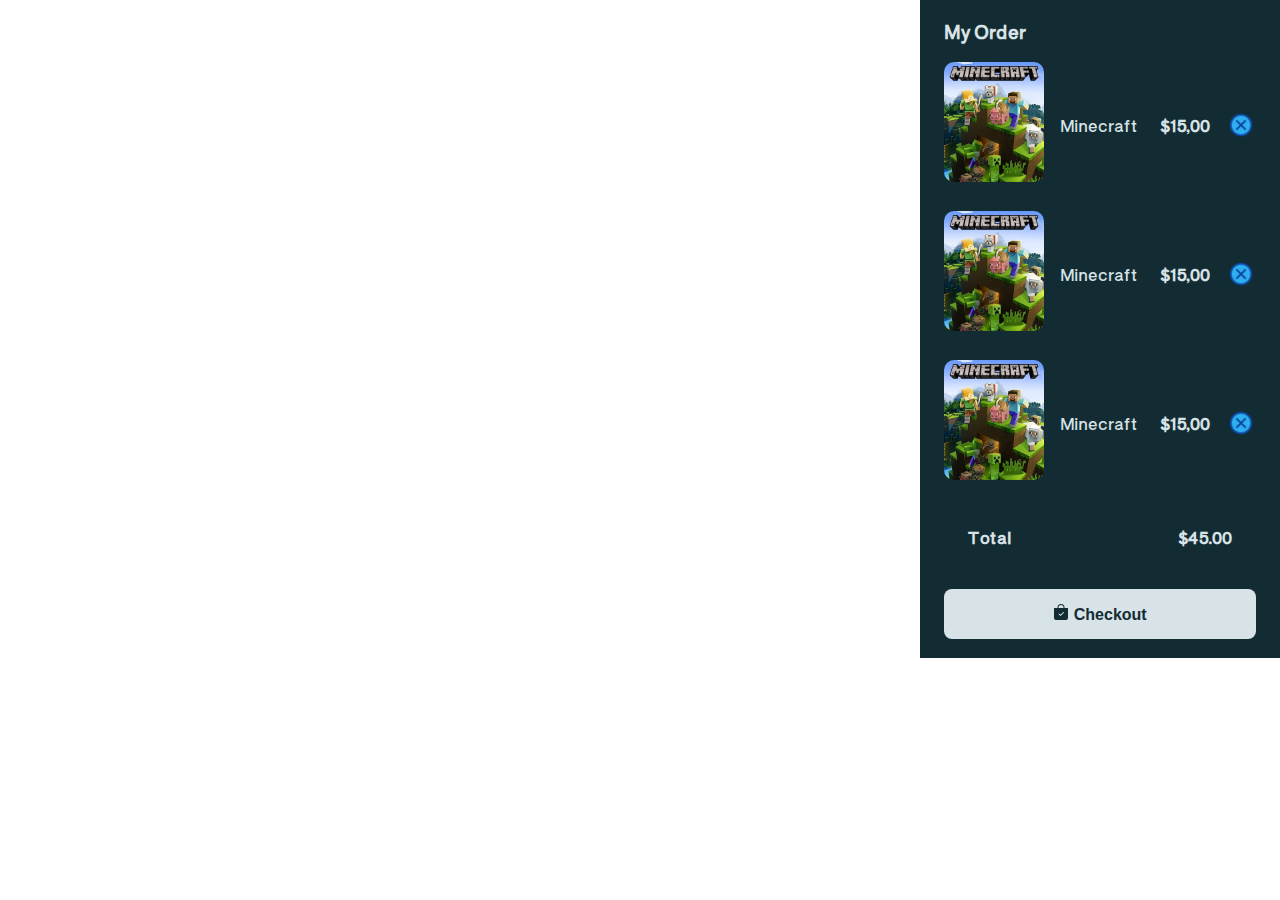
<file: html/aside-cart.html>
<!DOCTYPE html>
<html lang="en">
<head>
    <meta charset="UTF-8">
    <meta http-equiv="X-UA-Compatible" content="IE=edge">
    <meta name="viewport" content="width=device-width, initial-scale=1.0">
    <link rel="preconnect" href="https://fonts.googleapis.com">
    <link rel="preconnect" href="https://fonts.gstatic.com" crossorigin>
    <link href="https://fonts.googleapis.com/css2?family=Shippori+Antique&family=Sofadi+One&display=swap" rel="stylesheet">
    <link rel="stylesheet" href="../css/aside-cart.css">
    <link rel="stylesheet" href="../css/animations.css">
    <title>Aside Cart</title>
</head>
<body>
    <aside class="videgame-cart">
        <div class="videogame-cart-title">
            <p class="title-videogame-cart">My Order</p>
        </div>
        <div class="my-order-content">
            <div class="content-videogame-shop">
                <figure>
                    <img src="../icon/minecraft.jpg" alt="Videogame">
                </figure>
                <p>Minecraft</p>
                <p>$15,00</p>
                <img src="../icon/cancel.png" alt="cancel">
            </div>
            <div class="content-videogame-shop">
                <figure>
                    <img src="../icon/minecraft.jpg" alt="Videogame">
                </figure>
                <p>Minecraft</p>
                <p>$15,00</p>
                <img src="../icon/cancel.png" alt="cancel">
            </div>
            <div class="content-videogame-shop">
                <figure>
                    <img src="../icon/minecraft.jpg" alt="Videogame">
                </figure>
                <p>Minecraft</p>
                <p>$15,00</p>
                <img src="../icon/cancel.png" alt="cancel">
            </div>
            <div class="content-total">
                <p>
                    <span>Total</span>
                </p>
                <p>$45.00</p>
            </div>
            <button class="shop">
                <svg xmlns="http://www.w3.org/2000/svg" width="16" height="16" fill="currentColor" class="bi bi-bag-check-fill" viewBox="0 0 16 16">
                    <path fill-rule="evenodd" d="M10.5 3.5a2.5 2.5 0 0 0-5 0V4h5v-.5zm1 0V4H15v10a2 2 0 0 1-2 2H3a2 2 0 0 1-2-2V4h3.5v-.5a3.5 3.5 0 1 1 7 0zm-.646 5.354a.5.5 0 0 0-.708-.708L7.5 10.793 6.354 9.646a.5.5 0 1 0-.708.708l1.5 1.5a.5.5 0 0 0 .708 0l3-3z"/>
                  </svg> Checkout
            </button>
        </div>
    </aside>
</body>
</html>
</file>
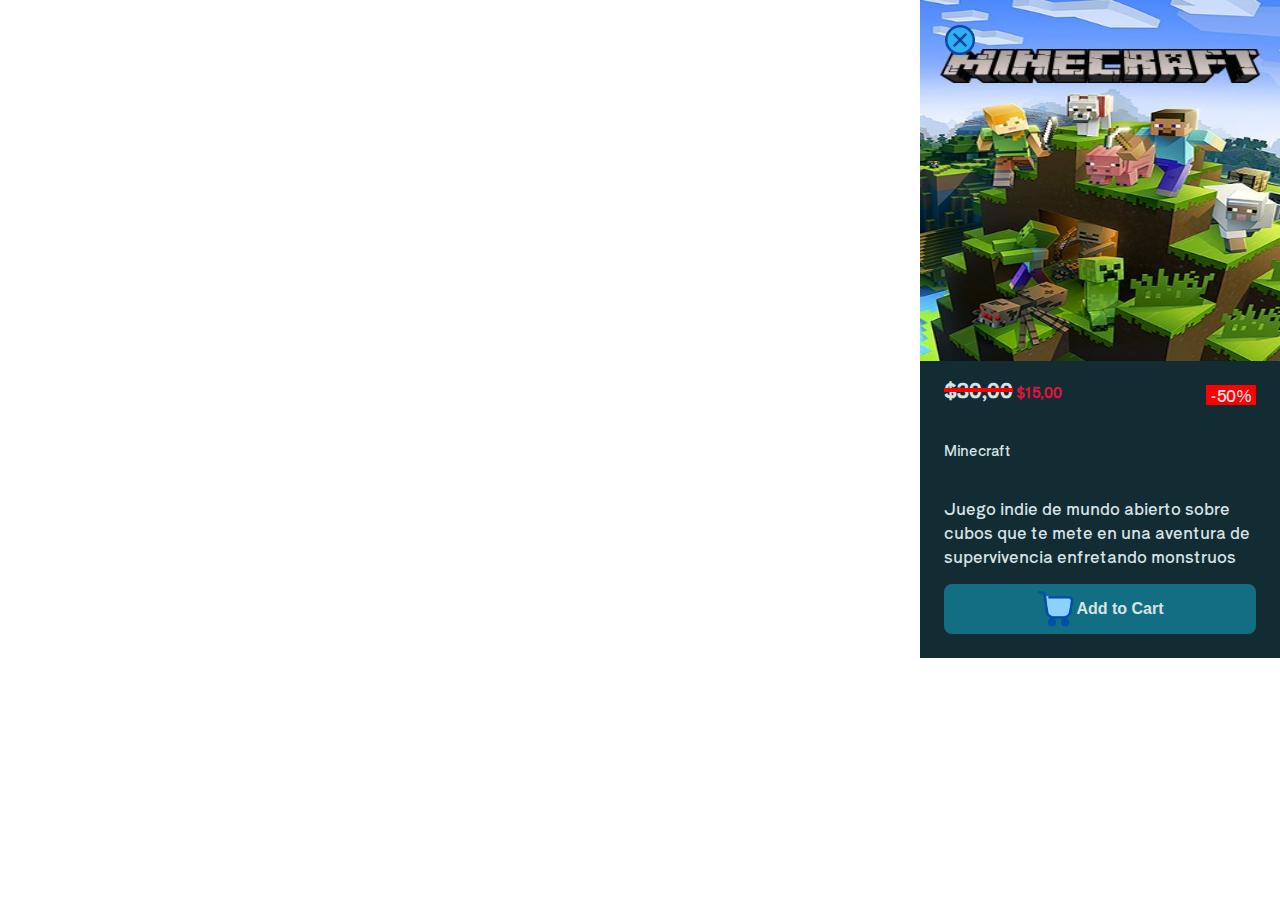
<file: html/aside-product.html>
<!DOCTYPE html>
<html lang="en">
<head>
    <meta charset="UTF-8">
    <meta http-equiv="X-UA-Compatible" content="IE=edge">
    <meta name="viewport" content="width=device-width, initial-scale=1.0">
    <link rel="preconnect" href="https://fonts.googleapis.com">
    <link rel="preconnect" href="https://fonts.gstatic.com" crossorigin>
    <link href="https://fonts.googleapis.com/css2?family=Shippori+Antique&family=Sofadi+One&display=swap" rel="stylesheet">
    <link rel="stylesheet" href="../css/aside-product.css">
    <link rel="stylesheet" href="../css/animations.css">
    <title>Aside Product Detail</title>
</head>
<body>
    <aside class="videogame-detail">
        <div class="videogame-detail-close">
            <img src="../icon/cancel.png" alt="Close">
        </div>
        <img src="../icon/minecraft.jpg" alt="VideoGame">
        <div class="videogame-description">
            <div class="discount-target">
                <p>-50%</p>
            </div>
            <p><span>$30,00</span><span> $15,00</span></p>
            <p>Minecraft</p>
            <p>Juego indie de mundo abierto sobre cubos que te mete en una aventura de supervivencia enfretando monstruos</p>
            <button class="addShoppingCart">
                <img src="../icon/carro-de-la-carretilla.png" alt="AddShoppingCart">
                Add to Cart
            </button>
        </div>
    </aside>
</body>
</html>
</file>
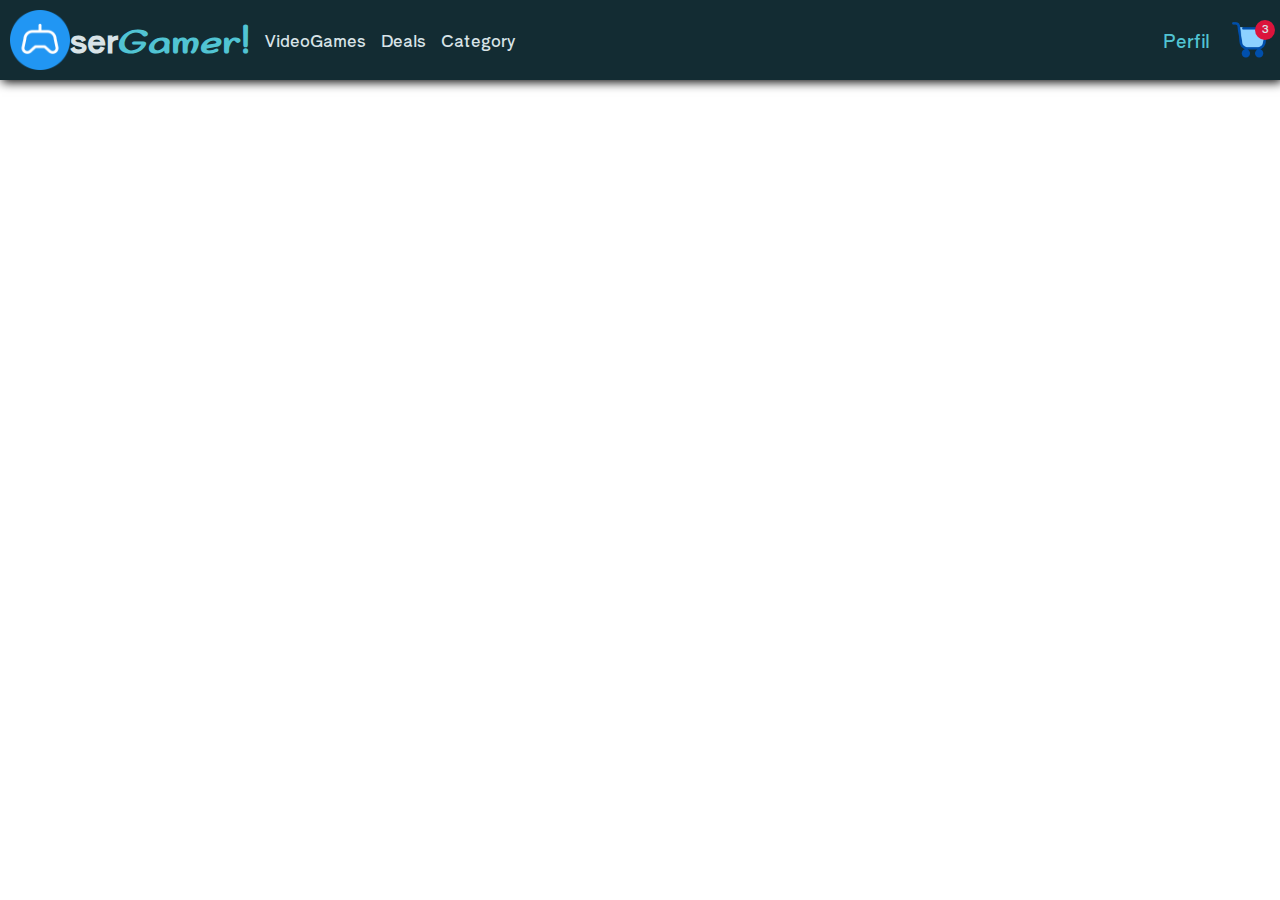
<file: html/header-desktop.html>
<!DOCTYPE html>
<html lang="en">

<head>
    <meta charset="UTF-8">
    <meta http-equiv="X-UA-Compatible" content="IE=edge">
    <meta name="viewport" content="width=device-width, initial-scale=1.0">
    <link rel="preconnect" href="https://fonts.googleapis.com">
    <link rel="preconnect" href="https://fonts.gstatic.com" crossorigin>
    <link href="https://fonts.googleapis.com/css2?family=Shippori+Antique&family=Sofadi+One&display=swap" rel="stylesheet">
    <link rel="stylesheet" href="../css/header-responsive.css">
    <link rel="stylesheet" href="../css/animations.css">
    <title>HeaderResponsive</title>
</head>

<body>
    <nav>
        <div class="container">
        <img src="../icon/barra-de-menus.png" alt="menu" class="menu">
        <div class="navbar-left">
            <div class="logo">
                <img src="../icon/palanca-de-mando.png" alt="logo" class="logo-image">
                <h2 class="logo-title">ser<span class="logo-title-gamer">Gamer!</span></h2>
            </div>

            <ul>
                <li><a href="#">VideoGames</a></li>
                <li><a href="#">Deals</a></li>
                <li><a href="#">Category</a></li>
            </ul>

        </div>
        <div class="navbar-right">
            <ul>
                <li class="navbar-right-perfil">Perfil</li>
                <li class="navbar-right-shoppingCar">
                    <img src="../icon/carro-de-la-carretilla.png" alt="carrito" class="shoppingCar-imgage">
                    <div>3</div>
                </li>
            </ul>
        </div>
        </div>
    </nav>
</body>

</html>
</file>
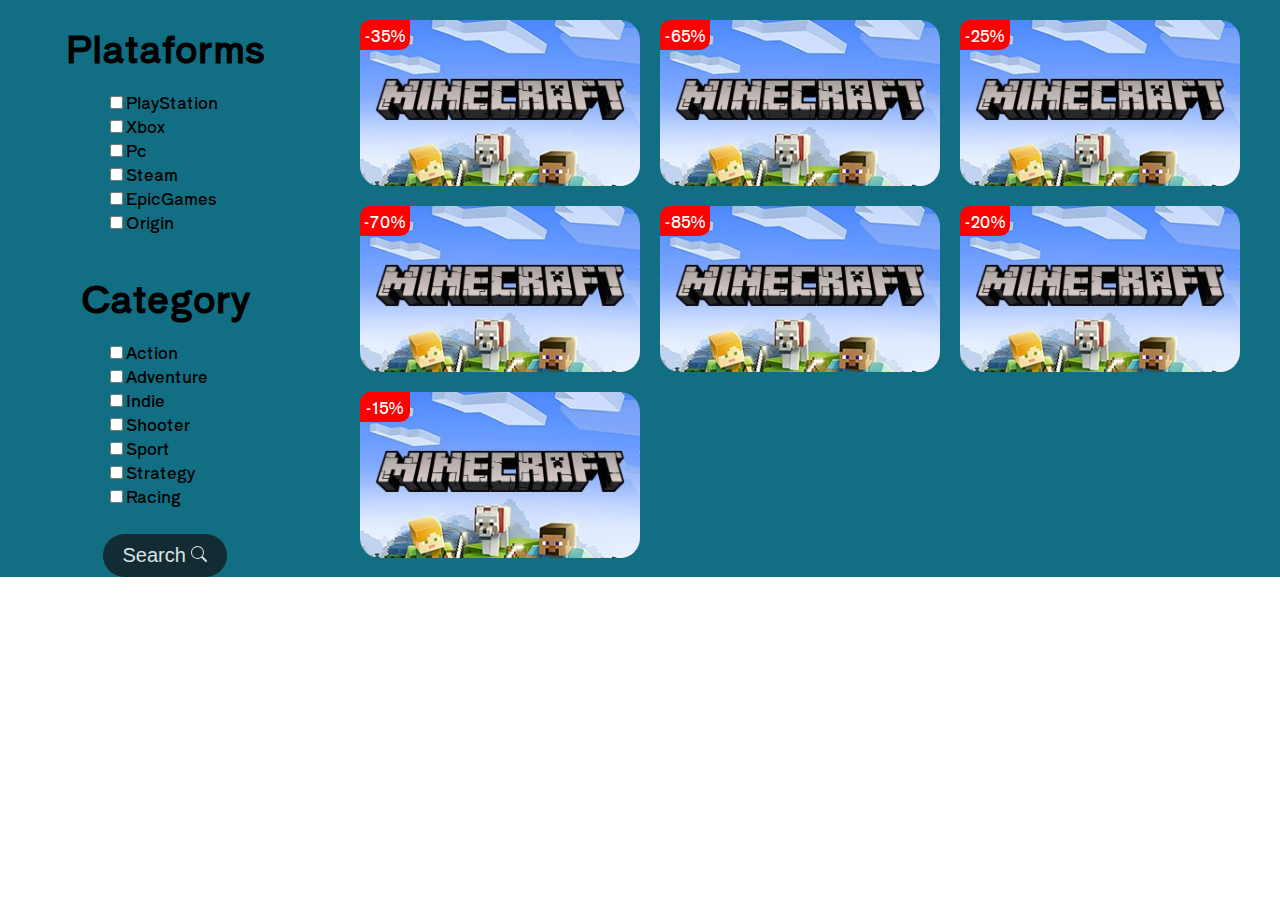
<file: html/main.html>
<!DOCTYPE html>
<html lang="en">
<head>
    <meta charset="UTF-8">
    <meta http-equiv="X-UA-Compatible" content="IE=edge">
    <meta name="viewport" content="width=device-width, initial-scale=1.0">
    <link rel="preconnect" href="https://fonts.googleapis.com">
    <link rel="preconnect" href="https://fonts.gstatic.com" crossorigin>
    <link href="https://fonts.googleapis.com/css2?family=Shippori+Antique&family=Sofadi+One&display=swap" rel="stylesheet">
    <link rel="stylesheet" href="../css/main-responsive.css">
    <link rel="stylesheet" href="../css/animations.css">
    <title>MainResponsive</title>
</head>
<body>
    <section>
        <div class="container">
            <div class="search-column">
                <div class="plataform">
                    <h2>Plataforms</h2>
                    <ul>
                        <li><input type="checkbox" name="PlayStation" id="PlayStation">PlayStation</li>
                        <li><input type="checkbox" name="Xbox" id="Xbox">Xbox</li>
                        <li><input type="checkbox" name="Pc" id="Pc">Pc</li>
                        <li><input type="checkbox" name="Steam" id="Steam">Steam</li>
                        <li><input type="checkbox" name="EpicGames" id="EpicGames">EpicGames</li>
                        <li><input type="checkbox" name="Origin" id="Origin">Origin</li>
                    </ul>
                </div>
                <div class="category">
                    <h2>Category</h2>
                    <ul>
                        <li><input type="checkbox" name="Action" id="Action">Action</li>
                        <li><input type="checkbox" name="Adventure" id="Adventure">Adventure</li>
                        <li><input type="checkbox" name="Indie" id="Indie">Indie</li>
                        <li><input type="checkbox" name="Shooter" id="Shooter">Shooter</li>
                        <li><input type="checkbox" name="Sport" id="Sport">Sport</li>
                        <li><input type="checkbox" name="Strategy" id="Strategy">Strategy</li>
                        <li><input type="checkbox" name="Racing" id="Racing">Racing</li>
                    </ul>
                </div>
                <div class="search-button">
                    <button type="button">Search <svg xmlns="http://www.w3.org/2000/svg" width="16" height="16" fill="currentColor" class="bi bi-search" viewBox="0 0 16 16">
                        <path d="M11.742 10.344a6.5 6.5 0 1 0-1.397 1.398h-.001c.03.04.062.078.098.115l3.85 3.85a1 1 0 0 0 1.415-1.414l-3.85-3.85a1.007 1.007 0 0 0-.115-.1zM12 6.5a5.5 5.5 0 1 1-11 0 5.5 5.5 0 0 1 11 0z"/>
                      </svg></button>
                </div>
            </div>
            <div class="videogames-card">
                <div class="card">
                    <div class="contents">
                        <h2 class="title">Minecraft</h2>
                        <p class="price">Price: $ 30</p>
                        <p class="plataform-icon"><svg xmlns="http://www.w3.org/2000/svg" width="16" height="16" fill="currentColor" class="bi bi-playstation" viewBox="0 0 16 16">
                            <path d="M15.858 11.451c-.313.395-1.079.676-1.079.676l-5.696 2.046v-1.509l4.192-1.493c.476-.17.549-.412.162-.538-.386-.127-1.085-.09-1.56.08l-2.794.984v-1.566l.161-.054s.807-.286 1.942-.412c1.135-.125 2.525.017 3.616.43 1.23.39 1.368.962 1.056 1.356ZM9.625 8.883v-3.86c0-.453-.083-.87-.508-.988-.326-.105-.528.198-.528.65v9.664l-2.606-.827V2c1.108.206 2.722.692 3.59.985 2.207.757 2.955 1.7 2.955 3.825 0 2.071-1.278 2.856-2.903 2.072Zm-8.424 3.625C-.061 12.15-.271 11.41.304 10.984c.532-.394 1.436-.69 1.436-.69l3.737-1.33v1.515l-2.69.963c-.474.17-.547.411-.161.538.386.126 1.085.09 1.56-.08l1.29-.469v1.356l-.257.043a8.454 8.454 0 0 1-4.018-.323Z"/>
                          </svg></p>
                        <div class="discount">
                            <p>-<span>35</span>%</p>
                        </div>
                    </div>
                </div>
                <div class="card">
                    <div class="contents">
                        <h2 class="title">Minecraft</h2>
                        <p class="price">Price: $ 30</p>
                        <p class="plataform-icon"><svg xmlns="http://www.w3.org/2000/svg" width="16" height="16" fill="currentColor" class="bi bi-laptop" viewBox="0 0 16 16">
                            <path d="M13.5 3a.5.5 0 0 1 .5.5V11H2V3.5a.5.5 0 0 1 .5-.5h11zm-11-1A1.5 1.5 0 0 0 1 3.5V12h14V3.5A1.5 1.5 0 0 0 13.5 2h-11zM0 12.5h16a1.5 1.5 0 0 1-1.5 1.5h-13A1.5 1.5 0 0 1 0 12.5z"/>
                          </svg></p>
                        <div class="discount">
                            <p>-<span>65</span>%</p>
                        </div>
                    </div>
                </div>
                <div class="card">
                    <div class="contents">
                        <h2 class="title">Minecraft</h2>
                        <p class="price">Price: $ 30</p>
                        <p class="plataform-icon"><svg xmlns="http://www.w3.org/2000/svg" width="16" height="16" fill="currentColor" class="bi bi-xbox" viewBox="0 0 16 16">
                            <path d="M7.202 15.967a7.987 7.987 0 0 1-3.552-1.26c-.898-.585-1.101-.826-1.101-1.306 0-.965 1.062-2.656 2.879-4.583C6.459 7.723 7.897 6.44 8.052 6.475c.302.068 2.718 2.423 3.622 3.531 1.43 1.753 2.088 3.189 1.754 3.829-.254.486-1.83 1.437-2.987 1.802-.954.301-2.207.429-3.239.33Zm-5.866-3.57C.589 11.253.212 10.127.03 8.497c-.06-.539-.038-.846.137-1.95.218-1.377 1.002-2.97 1.945-3.95.401-.417.437-.427.926-.263.595.2 1.23.638 2.213 1.528l.574.519-.313.385C4.056 6.553 2.52 9.086 1.94 10.653c-.315.852-.442 1.707-.306 2.063.091.24.007.15-.3-.319Zm13.101.195c.074-.36-.019-1.02-.238-1.687-.473-1.443-2.055-4.128-3.508-5.953l-.457-.575.494-.454c.646-.593 1.095-.948 1.58-1.25.381-.237.927-.448 1.161-.448.145 0 .654.528 1.065 1.104a8.372 8.372 0 0 1 1.343 3.102c.153.728.166 2.286.024 3.012a9.495 9.495 0 0 1-.6 1.893c-.179.393-.624 1.156-.82 1.404-.1.128-.1.127-.043-.148ZM7.335 1.952c-.67-.34-1.704-.705-2.276-.803a4.171 4.171 0 0 0-.759-.043c-.471.024-.45 0 .306-.358A7.778 7.778 0 0 1 6.47.128c.8-.169 2.306-.17 3.094-.005.85.18 1.853.552 2.418.9l.168.103-.385-.02c-.766-.038-1.88.27-3.078.853-.361.176-.676.316-.699.312a12.246 12.246 0 0 1-.654-.319Z"/>
                          </svg></p>
                        <div class="discount">
                            <p>-<span>25</span>%</p>
                        </div>
                    </div>
                </div>
                <div class="card">
                    <div class="contents">
                        <h2 class="title">Minecraft</h2>
                        <p class="price">Price: $ 30</p>
                        <p class="plataform-icon"><svg xmlns="http://www.w3.org/2000/svg" width="16" height="16" fill="currentColor" class="bi bi-steam" viewBox="0 0 16 16">
                            <path d="M.329 10.333A8.01 8.01 0 0 0 7.99 16C12.414 16 16 12.418 16 8s-3.586-8-8.009-8A8.006 8.006 0 0 0 0 7.468l.003.006 4.304 1.769A2.198 2.198 0 0 1 5.62 8.88l1.96-2.844-.001-.04a3.046 3.046 0 0 1 3.042-3.043 3.046 3.046 0 0 1 3.042 3.043 3.047 3.047 0 0 1-3.111 3.044l-2.804 2a2.223 2.223 0 0 1-3.075 2.11 2.217 2.217 0 0 1-1.312-1.568L.33 10.333Z"/>
                            <path d="M4.868 12.683a1.715 1.715 0 0 0 1.318-3.165 1.705 1.705 0 0 0-1.263-.02l1.023.424a1.261 1.261 0 1 1-.97 2.33l-.99-.41a1.7 1.7 0 0 0 .882.84Zm3.726-6.687a2.03 2.03 0 0 0 2.027 2.029 2.03 2.03 0 0 0 2.027-2.029 2.03 2.03 0 0 0-2.027-2.027 2.03 2.03 0 0 0-2.027 2.027Zm2.03-1.527a1.524 1.524 0 1 1-.002 3.048 1.524 1.524 0 0 1 .002-3.048Z"/>
                          </svg></p>
                        <div class="discount">
                            <p>-<span>70</span>%</p>
                        </div>
                    </div>
                </div>
                <div class="card">
                    <div class="contents">
                        <h2 class="title">Minecraft</h2>
                        <p class="price">Price: $ 30</p>
                        <p class="plataform-icon">Pc</p>
                        <div class="discount">
                            <p>-<span>85</span>%</p>
                        </div>
                    </div>
                </div>
                <div class="card">
                    <div class="contents">
                        <h2 class="title">Minecraft</h2>
                        <p class="price">Price: $ 30</p>
                        <p class="plataform-icon">Pc</p>
                        <div class="discount">
                            <p>-<span>20</span>%</p>
                        </div>
                    </div>
                </div>
                <div class="card">
                    <div class="contents">
                        <h2 class="title">Minecraft</h2>
                        <p class="price">Price: $ 30</p>
                        <p class="plataform-icon">Pc</p>
                        <div class="discount">
                            <p>-<span>15</span>%</p>
                        </div>
                    </div>
                </div>
            </div>
        </div>
    </section>
</body>
</html>
</file>
<file: css/aside-cart.css>
/* font-family: 'Shippori Antique', sans-serif;
    font-family: 'Sofadi One', cursive; */

*{
    box-sizing: border-box;
}

body{
    margin: 0;
    font-family: 'Shippori Antique', sans-serif;
}

.videgame-cart{
    background-color: #132C33;
    color: #D8E3E7;
    width: 360px;
    padding: 0 24px 19px 24px;
    box-sizing: border-box;
    position: absolute;
    right: 0;
}

.videogame-cart-title{
    display: flex;
}

.title-videogame-cart{
    font-size: 18px;
      font-weight: bold;
}

.content-total{
    display: grid;
      grid-template-columns: auto 1fr;
      gap: 16px;
      align-items: center;
      margin-bottom: 24px;
      border-radius: 8px;
      padding: 0 24px;
}

.content-total p:nth-child(1){
    display: flex;
    flex-direction: column;
}

.content-total p span:nth-child(1){
    font-size: 16px;
      font-weight: bold;
}

.content-total p:nth-child(2){
    text-align: end;
    font-weight: bold;
}

.content-videogame-shop{
    display: grid;
    grid-template-columns: auto 1fr auto auto;
    gap: 16px;
    margin-bottom: 24px;
    align-items: center;
}

.content-videogame-shop figure {
    margin: 0;
}

.content-videogame-shop figure img {
    width: 100px;
    height: 120px;
    border-radius: 10px;
    object-fit: cover;
}

.content-videogame-shop p:nth-child(2){
    animation-name: videogameShopColor;
    animation-duration: 1.5s;
    animation-iteration-count: infinite;
    animation-direction: alternate;
}

.content-videogame-shop p:nth-child(3){
    font-size: 16px;
    font-weight: bold;
}

.content-videogame-shop img:nth-child(4){
    width: 30px;
}

.shop{
    background-color: #D8E3E7;
    border-radius: 8px;
    border: none;
    color: #132C33;
    width: 100%;
    cursor: pointer;
    font-size: 16px;
    font-weight: bold;
    height: 50px;
    transition: all 500ms ease;
}

.shop:hover{
    color: #D8E3E7;
    background-color: #126E82;
}

@media (max-width: 640px) {
    .videgame-cart {
      width: 100%;
    }
  }
</file>
<file: css/animations.css>
/* HEADER */

@keyframes navbarOptionHover {
    0%{
        color: crimson;
        border-bottom: 2px solid crimson;
    }

    25%{
        color: orange;
        border-bottom: 2px solid orange;
    }

    35%{
        color: pink;
        border-bottom: 2px solid pink;
    }

    50%{
        color: blueviolet;
        border-bottom: 2px solid blueviolet;
    }

    65%{
        color: rgb(178, 65, 253);
        border-bottom: 2px solid rgb(178, 65, 253);
    }

    75%{
        color: blue;
        border-bottom: 2px solid blue;
    }

}

@keyframes saltoPrecio{
    0%{
        transform: translateY(0);
    }

    25%{
        transform: translateY(-50%); 
    }

    50%{
        transform: translateY(-100%);
        background:#51C4D3;
    }

    75%{
        transform: translateY(-50%);
    }

    100%{
        transform: translateY(0);
        background: crimson;
    }

}

@keyframes escalaCarrito{
    0%{
        transform: scale(1.5);
    }

    25%{
        transform: scale(1.5);
        transform: rotate(-5deg);
    }

    50%{
        transform: rotate(-10deg);
    }

    75%{
        transform: scale(1.5);
    }

    100%{
        transform: scale(1);
    }
}

/* ASIDE SHOPPINNG CART */

@keyframes videogameShopColor {
    0%{
        color: crimson;
    }

    25%{
        color: orange;
    }

    35%{
        color: pink;
    }

    50%{
        color: blueviolet;
    }

    65%{
        color: rgb(178, 65, 253);
    }

    75%{
        color: blue;
    }
}

/* ASIDE PERFIL */

@keyframes menuPerfil {
    0%{
        color: crimson;
    }

    25%{
        color: orange;
    }

    35%{
        color: pink;
    }

    50%{
        color: blueviolet;
    }

    65%{
        color: rgb(178, 65, 253);
    }

    75%{
        color: blue;
    }
}
</file>
<file: css/aside-product.css>
/* font-family: 'Shippori Antique', sans-serif;
    font-family: 'Sofadi One', cursive; */

*{
    box-sizing: border-box;
}

body{
    margin: 0;
    font-family: 'Shippori Antique', sans-serif;
}

.videogame-detail{
    background-color: #132C33;
    width: 360px;
    padding-bottom: 24px;
    position: absolute;
    right: 0;
}

.videogame-detail-close{
    text-align: center;
    width: 40px;
    height: 40px;
    position: absolute;
    top: 20px;
    left: 20px;
}

.videogame-detail-close:hover{
    cursor: pointer;
}

.videogame-detail-close img{
    width: 100%;
}

.videogame-detail > img:nth-child(2) {
    width: 100%;
    height: 361px;
}

.videogame-description{
    position: relative;
    margin: 9px 24px 0 24px;
    color: #D8E3E7;
}

.discount-target{
    top: 10px;
    right: 0;
    position: absolute;
    display: flex;
    align-items: center;
    justify-content: center;
    background-color: red;
    width: 50px;
    height: 20px;
}

.videogame-description p:nth-child(2){
    font-weight: bold;
    font-size: 20px;
    margin-top: 0;
    margin-bottom: 4px;
}

.videogame-description p:nth-child(2) span:nth-child(1){
    text-decoration:line-through 4px red;
}

.videogame-description p:nth-child(2) span:nth-child(2){
    font-size: 14px;
    color: crimson;
}

.videogame-description p:nth-child(2){
    font-size: 20px;
    margin-top: 0;
    margin-bottom: 36px;
}

.videogame-description p:nth-child(3){
    font-size: 14px;
    margin-top: 0;
    margin-bottom: 36px;
}

.addShoppingCart{
    display: flex;
    align-items: center;
    justify-content: center;
    color: #D8E3E7;
    background-color: #126E82;
    font-size: 16px;
    border-radius: 8px;
    border: none;
    width: 100%;
    cursor: pointer;
    font-weight: bold;
    height: 50px;
    transition: all 500ms ease;
}

.addShoppingCart img{
    width: 40px;
}

.addShoppingCart:hover{
    color: #132C33;
    background-color: #D8E3E7;
}

@media (max-width: 640px) {
    .videogame-detail {
      width: 100%;
    }
    .videogame-description{     
        margin: 33px 24px 0 24px;
    }
  }
</file>
<file: css/header-responsive.css>
/* font-family: 'Shippori Antique', sans-serif;
    font-family: 'Sofadi One', cursive; */
    *{
        box-sizing: border-box;
    }
    body{
        margin: 0;
        font-family: 'Shippori Antique', sans-serif;
    }

    .container{
        max-width: 1400px;
        margin: auto;
    }

    nav{
        background-color: #132C33;
        box-shadow: 2px 2px 10px rgb(0,0,0);
    }

    nav .container{
        display: flex; 
        justify-content: space-between;
        align-items: center;
        padding: 10px;
        height: 80px;
    }

    .menu{
        display: none;
    }

    .navbar-left{
        display: grid;
        grid-template-columns: auto auto;
        gap: 10px;
        animation-name: opacidadNavBarLeft;
        animation-iteration-count: 1;
        animation-direction: alternate-reverse;
    }

    .logo{
        display: flex;
        align-items: center;
    }

    .logo-image{
        width: 60px;
    }

    .logo-title{
        margin: 0;
        font-size: 2em;
        color: #D8E3E7;
        cursor:default;
    }

    .logo-title span{
        color: #51C4D3;
        font-family: 'Sofadi One', cursive;
        font-size: 1.2em;
    }

    .navbar-left ul{
        margin: 0;
        padding: 0;
        list-style: none;
        display: flex;
        align-items: center;
        justify-content: center;
        gap: 5px;
    }

    .navbar-left a{
        color: #D8E3E7;
        text-decoration: none;
        padding: 5px;
        transition: all 50ms;
    }

    .navbar-left li:first-child a:hover{ 
        color: blue;
        border-bottom: 2px solid blue;
        animation-name: navbarOptionHover;
        animation-duration: 500ms;
        animation-iteration-count: 1;
        animation-direction: alternate;
    }

    .navbar-left li:nth-child(2) a:hover{ 
        color: rgb(20, 224, 20);
        border-bottom: 2px solid rgb(20, 224, 20);
        animation-name: navbarOptionHover;
        animation-duration: 500ms;
        animation-iteration-count: 1;
        animation-direction: alternate;
        animation-fill-mode: forwards;
    }

    .navbar-left li:nth-child(3) a:hover{ 
        color: yellow;
        border-bottom: 2px solid yellow;
        animation-name: navbarOptionHover;
        animation-duration: 500ms;
        animation-iteration-count: 1;
        animation-direction: alternate;
        animation-fill-mode: forwards;
    }

    .navbar-right{
        display: grid;
        grid-template-rows: auto;
    }

    .navbar-right ul{
        margin: 0;
        padding: 0;
        display: flex;
        align-items: center;
        justify-content: center;
        list-style: none;
        gap: 20px;
    }

    .navbar-right-perfil{
        color: #51C4D3;
        font-size: 1.1em;
        cursor: default;
    }

    .navbar-right-shoppingCar{
        display: flex;
    }

    .navbar-right-shoppingCar img{
        width: 40px;
        position: relative;
        animation-name: escalaCarrito;
        animation-duration: 500ms;
        animation-iteration-count: 1;
        animation-direction: alternate;
        animation-delay: 500ms;
    }

    .navbar-right-shoppingCar div{
        right: 5px;
        position: absolute;
        width: 20px;
        height: 20px;
        text-align: center;
        color: #D8E3E7;
        background-color: crimson;
        border-radius: 100%;
        font-size: 0.7em;
        animation-name: saltoPrecio;
        animation-duration: 500ms;
        animation-iteration-count: 1;
        animation-direction: alternate;
        animation-delay: 500ms;
    }

    @media (max-width: 720px){
        .menu{
            display: block;
            width: 55px;
            margin-right: 10px;
        }
        .navbar-left ul{
            display: none;
        }
        .navbar-right-perfil{
        display: none;
        }
    }

    @media (max-width: 540px){

        nav .container{
            height: 35vw;
            justify-content: center;
        }

        .navbar-right-shoppingCar div{
            position: relative;
        }

    }
</file>
<file: css/main-responsive.css>
/* font-family: 'Shippori Antique', sans-serif;
    font-family: 'Sofadi One', cursive; */

*{
    box-sizing: border-box;
}

body{
    margin: 0;
    font-family: 'Shippori Antique', sans-serif;
}

.container{
    max-width: 1400px;
    margin: auto;
}

section{
    background-color: #126E82;
}

section .container{
    display: grid;
    grid-template-columns: 25% 75%;
}

.search-column{
    display: flex;
    flex-direction: column;
    align-items: center;
    padding-left: 10px;
}

.search-column h2{
    margin: 0;
} 

.search-column ul{
    list-style: none;
}

.plataform{
    padding: 20px 0px 10px;
    text-align: justify ;
}

.plataform h2{
    font-size: 2.3em;
}

.plataform ul{
    text-align: justify;
}

.category{
    padding: 10px 0px 10px;
    text-align: justify;
}

.category h2{
    font-size: 2.3em;
}

.category ul{
    padding: 0px 0px 0px 25px;
    text-align: justify;
}

.search-button button{
    cursor: pointer;
    font-size: 20px;
    padding: 10px 20px;
    border-radius: 30px;
    border: 0;
    background-color: #132C33;
    color: #D8E3E7;
    transition: all 500ms ease;
}

.search-button button:hover{
    background-color: #D8E3E7;
    color: #132C33;
    font-weight: bold;
}

.videogames-card{
    display: grid;
    grid-template-columns: repeat(auto-fill,280px);
    place-content: center;
    gap: 20px;
    padding: 10px;
}

.card{
    background-image: url(../icon/minecraft.jpg);
    background-repeat: no-repeat;
    background-position: center;
    background-position-y: 0;
    background-size: 100%;
    border-radius: 20px;
    width: 280px;
    transition: all 500ms ease;
}

.card:hover{
    background-size: 120%;
}

.contents{
    position: relative;
    display: flex;
    flex-direction: column;
    text-align: center;
    justify-content: center;
    align-items: center;
    color: transparent;
    transition: all 500ms ease;
    border-radius: 20px;
    height: 100%;
}

.contents h2{
    margin: 0;
    font-size: 2.3em;
}

.contents button{
    border: 0;
    color: transparent;
    background-color: transparent;
}

.contents:hover{
    background: rgba(0, 0, 0, 0.5);
    color: white;
}

.discount{
    display: flex;
    align-items: center;
    justify-content: center;
    position: absolute;
    top: 0;
    left: 0;
    width: 50px;
    height: 30px;
    background-color: red;
    color: white;
    border-radius: 10px 0px 10px 0px;
}

@media (max-width: 830px) {
    .plataform{
        padding: 0;
        text-align: justify;
    }
    
    .plataform ul{
        padding: 0;
        text-align: justify;
    }
    
    .category{
        padding: 0;
        text-align: justify;
    }
    
    .category ul{
        padding: 0;
        text-align: justify;
    }
}

@media (max-width: 500px){
    section .container{
        display: grid;
        grid-template-columns: auto auto;
    }
    .search-column{
        display: none;
    }
    .videogames-card{
        grid-template-columns: auto;
    }
}
</file>
